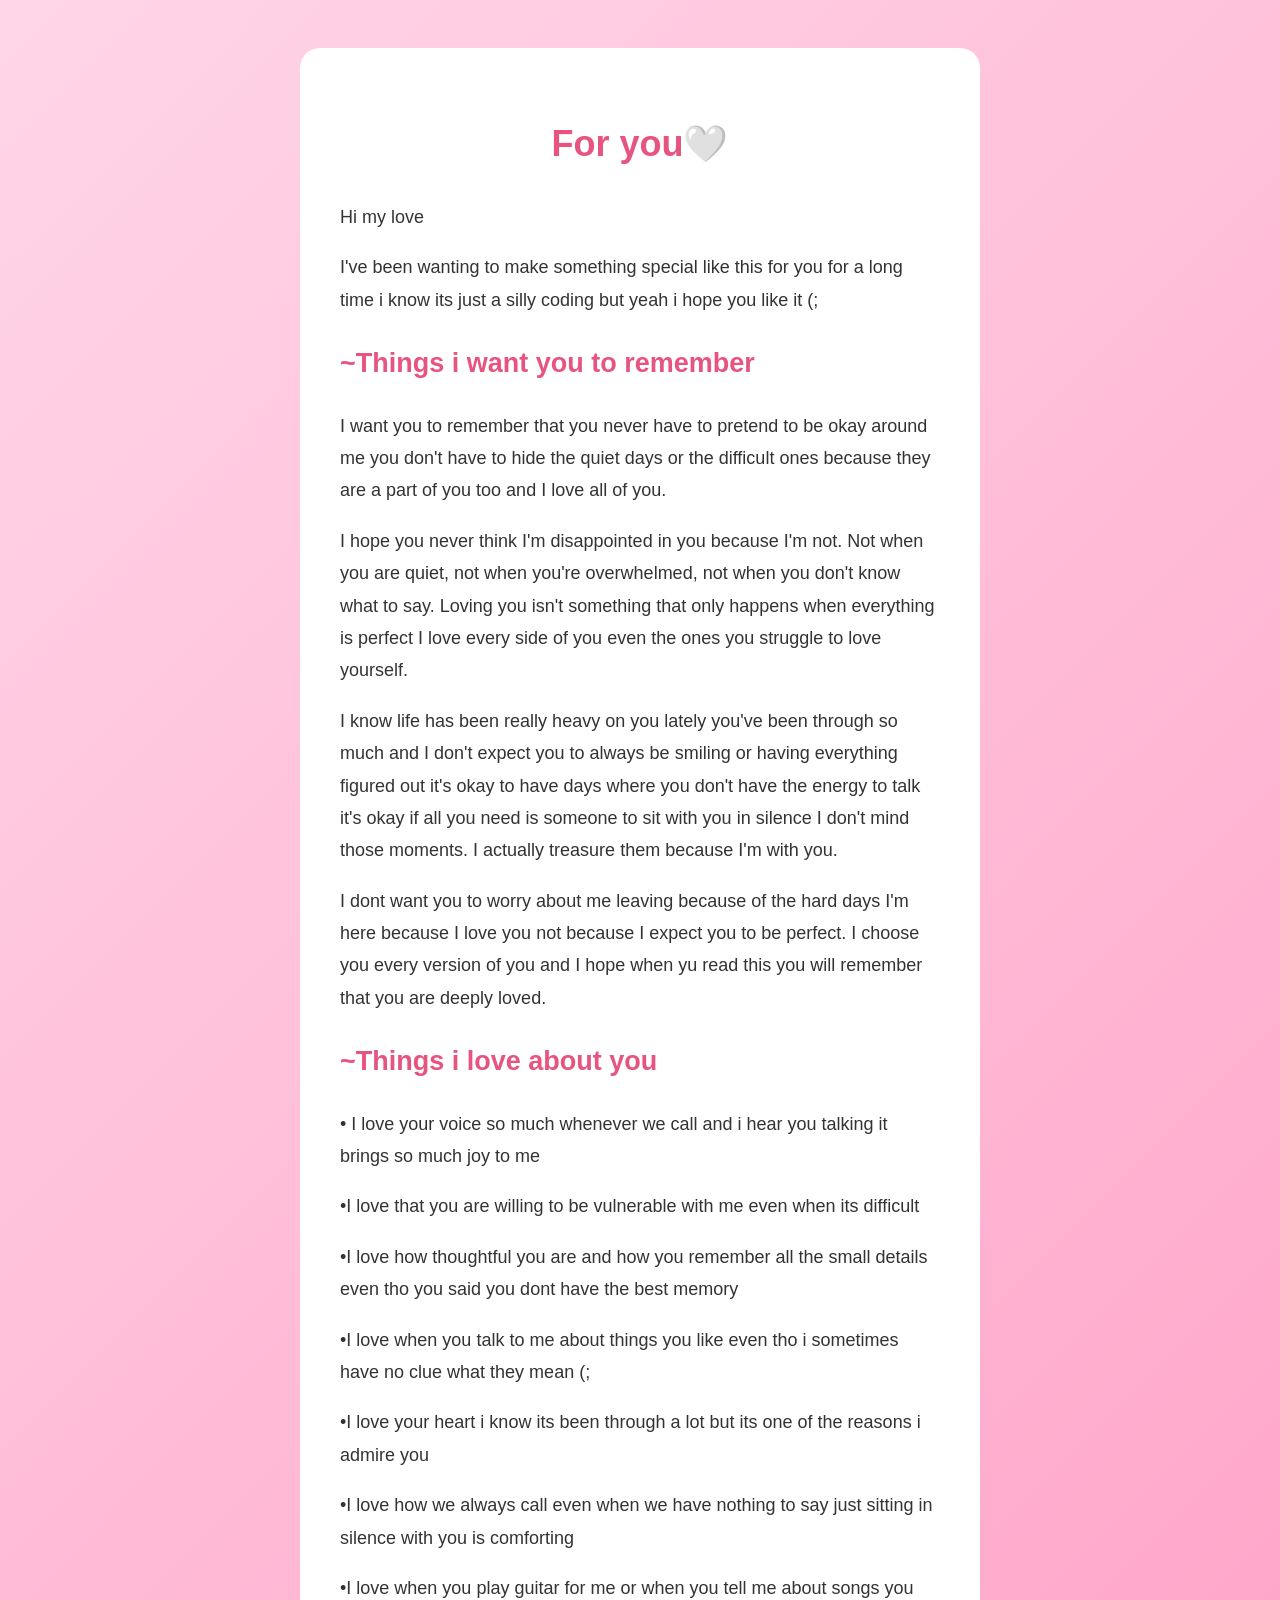
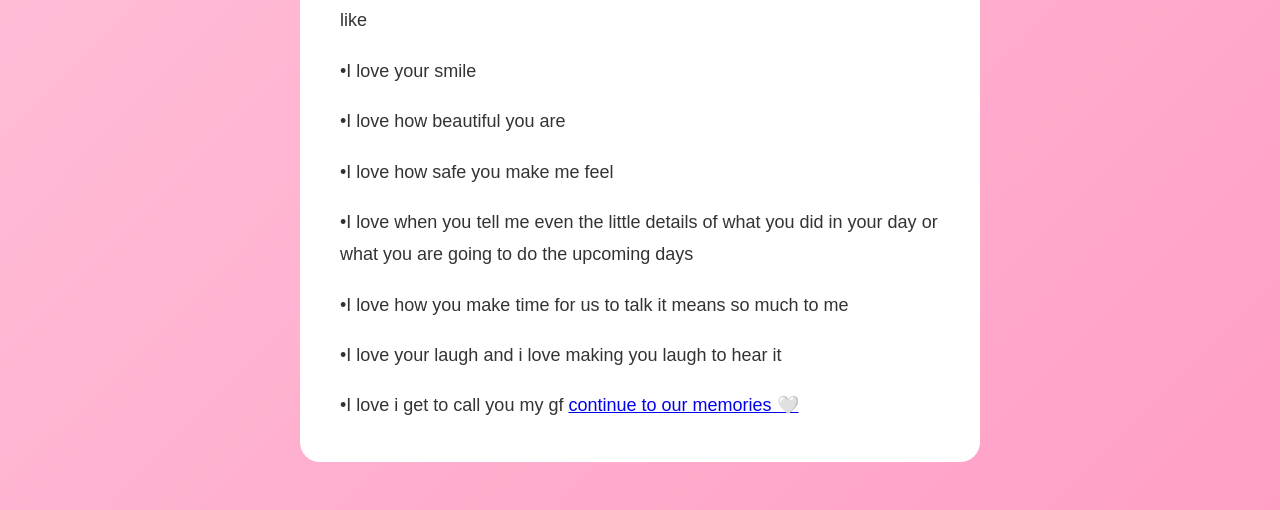
<file: index.html>
<!DOCTYPE html>
<html lang="en">
<head>
    <meta charset="UTF-8">
    <meta name="viewport" content="width=device-width, initial-scale=1.0">
    <title>For Evie 🤍</title>

    <link rel="stylesheet" href="style.css">
</head>

<body>
   
   <div class="letter">

    <h1>For you🤍</h1> 

    <p>
        Hi my love
    </p>

    <p>
        I've been wanting to make something special like this for you for a long time i know its just a silly coding but yeah i hope you like it (;
    </p>

    <h2>~Things i want you to remember</h2>


    <p> I want you to remember that you never have to pretend to be okay around me you don't have to hide the quiet days or the difficult ones because they are a part of you too and I love all of you.
    <p> I hope you never think I'm disappointed in you because I'm not. Not when you are quiet, not when you're overwhelmed, not when you don't know what to say. Loving you isn't something that only happens when everything is perfect I love every side of you even the ones you struggle to love yourself. 
        <p> I know life has been really heavy on you lately you've been through so much and I don't expect you to always be smiling or having everything figured out it's okay to have days where you don't have the energy to talk it's okay if all you need is someone to sit with you in silence I don't mind those moments. I actually treasure them because I'm with you. <p> I dont want you to worry about me leaving because of the hard days I'm here because I love you not because I expect you to be perfect. I choose you every version of you and I hope when yu read this you will remember that you are deeply loved. </p>
        <p>    </p> 
        <h2>~Things i love about you</h2> 
        • I love your voice so much whenever we call and i hear you talking it brings so much joy to me
        <p>    </p>
        •I love that you are willing to be vulnerable with me even when its difficult 
        <p>    </p>
        •I love how thoughtful you are and how you remember all the small details even tho you said you dont have the best memory 
        <p>    </p>
        •I love when you talk to me about things you like even tho i sometimes have no clue what they mean (;
        <p>    </p> 
        •I love your heart i know its been through a lot but its one of the reasons i admire you
        <p>    </p>
        •I love how we always call even when we have nothing to say just sitting in silence with you is comforting 
        <p>    </p>
        •I love when you play guitar for me or when you tell me about songs you like 
        <p>    </p>
        •I love your smile 
        <p>    </p>
        •I love how beautiful you are 
        <p>    </p>
        •I love how safe you make me feel
        <p>    </p>
        •I love when you tell me even the little details of what you did in your day or what you are going to do the upcoming days
        <p>    </p>
        •I love how you make time for us to talk it means so much to me 
        <p>    </p>
        •I love your laugh and i love making you laugh to hear it
        <p>    </p>
        •I love i get to call you my gf
        
        <a href="memories.html"
            <button>continue to our memories 🤍</button>
        </a>
</div>

</body>
</html>
</file>
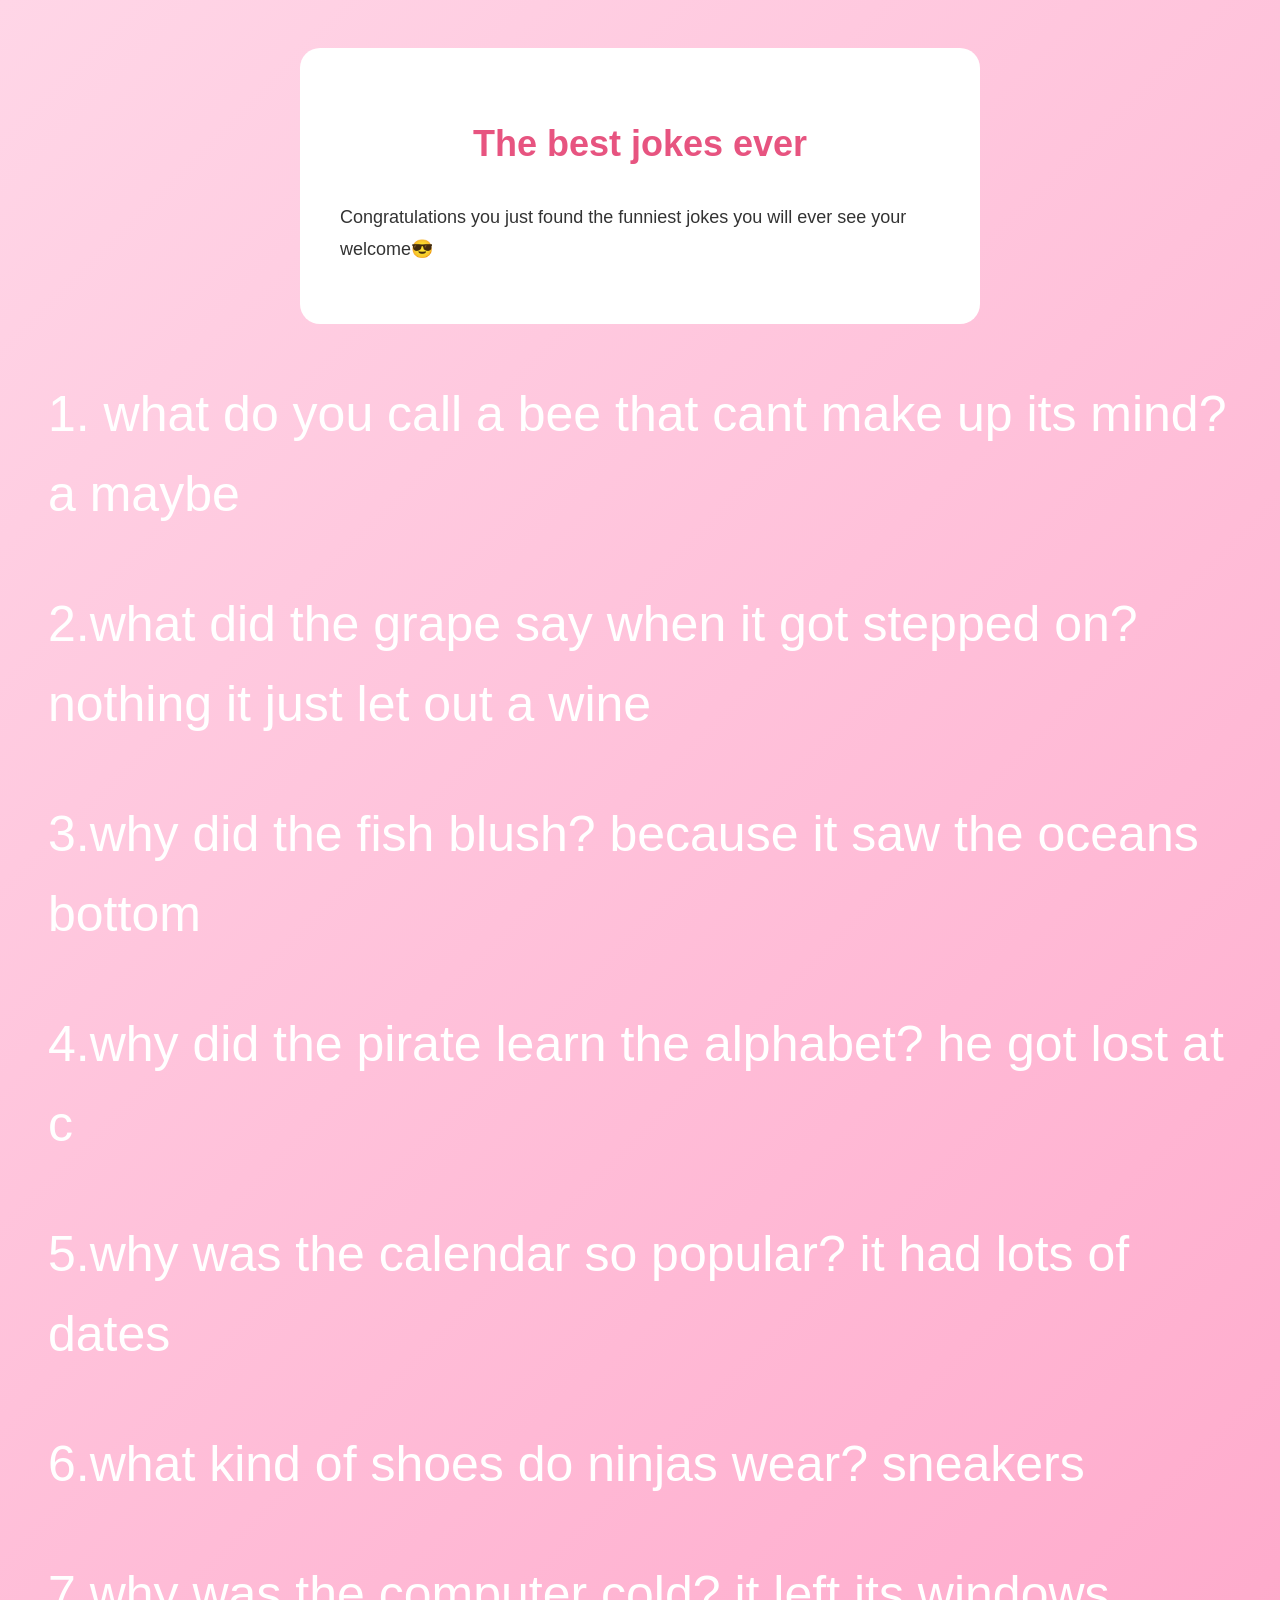
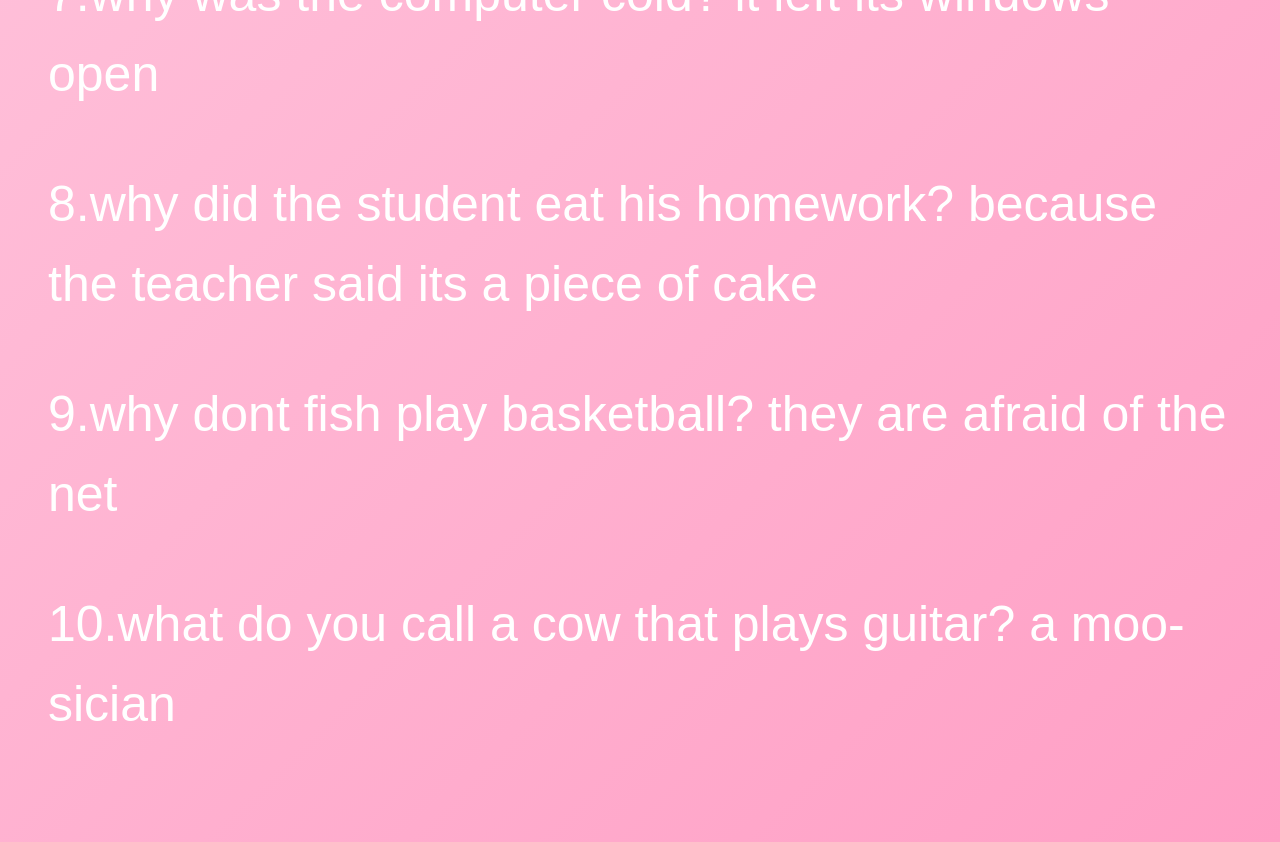
<file: jokes.html>
<!DOCTYPE html>
<html>

<head>
  <title>Secret 🤫</title>
  <link rel="stylesheet" href="style.css">
</head>

<body>
  
  <div class="letter">
    
    <h1>The best jokes ever</h1>
    
    <p>
      Congratulations you just found the funniest jokes you will ever see your welcome😎
    </p>
    
  </div>
  
  <div class="song">
    <p>
      1. what do you call a bee that cant make up its mind?
      a maybe
    </p>
  </div>
  
  <div class="song">
    <p>
      2.what did the grape say when it got stepped on? nothing it just let out a wine
    </p>
  </div>
  
  <div class="song">
    <p>
      3.why did the fish blush? because it saw the oceans bottom
    </p>
  </div>
  
  <div class="song">
    <p>
      4.why did the pirate learn the alphabet? he got lost at c
    </p>
  </div>
  
  <div class="song">
    <p>
      5.why was the calendar so popular? it had lots of dates
    </p>
  </div>
  
  <div class="song">
    <p>
      6.what kind of shoes do ninjas wear? sneakers
    </p>
  </div>
  
  <div class="song">
    <p>
      7.why was the computer cold? it left its windows open
    </p>
    
  </div>
  
  <div class="song">
    <p>
      8.why did the student eat his homework? because the teacher said its a piece of cake
    </p>
  </div>
  
  <div class="song">
    <p>
      9.why dont fish play basketball? they are afraid of the net
    </p>
  </div>
  
  <div class="song">
    <p>
      10.what do you call a cow that plays guitar? a moo-sician
    </p>
    
  </div>
  
</body>  

</html>
</file>
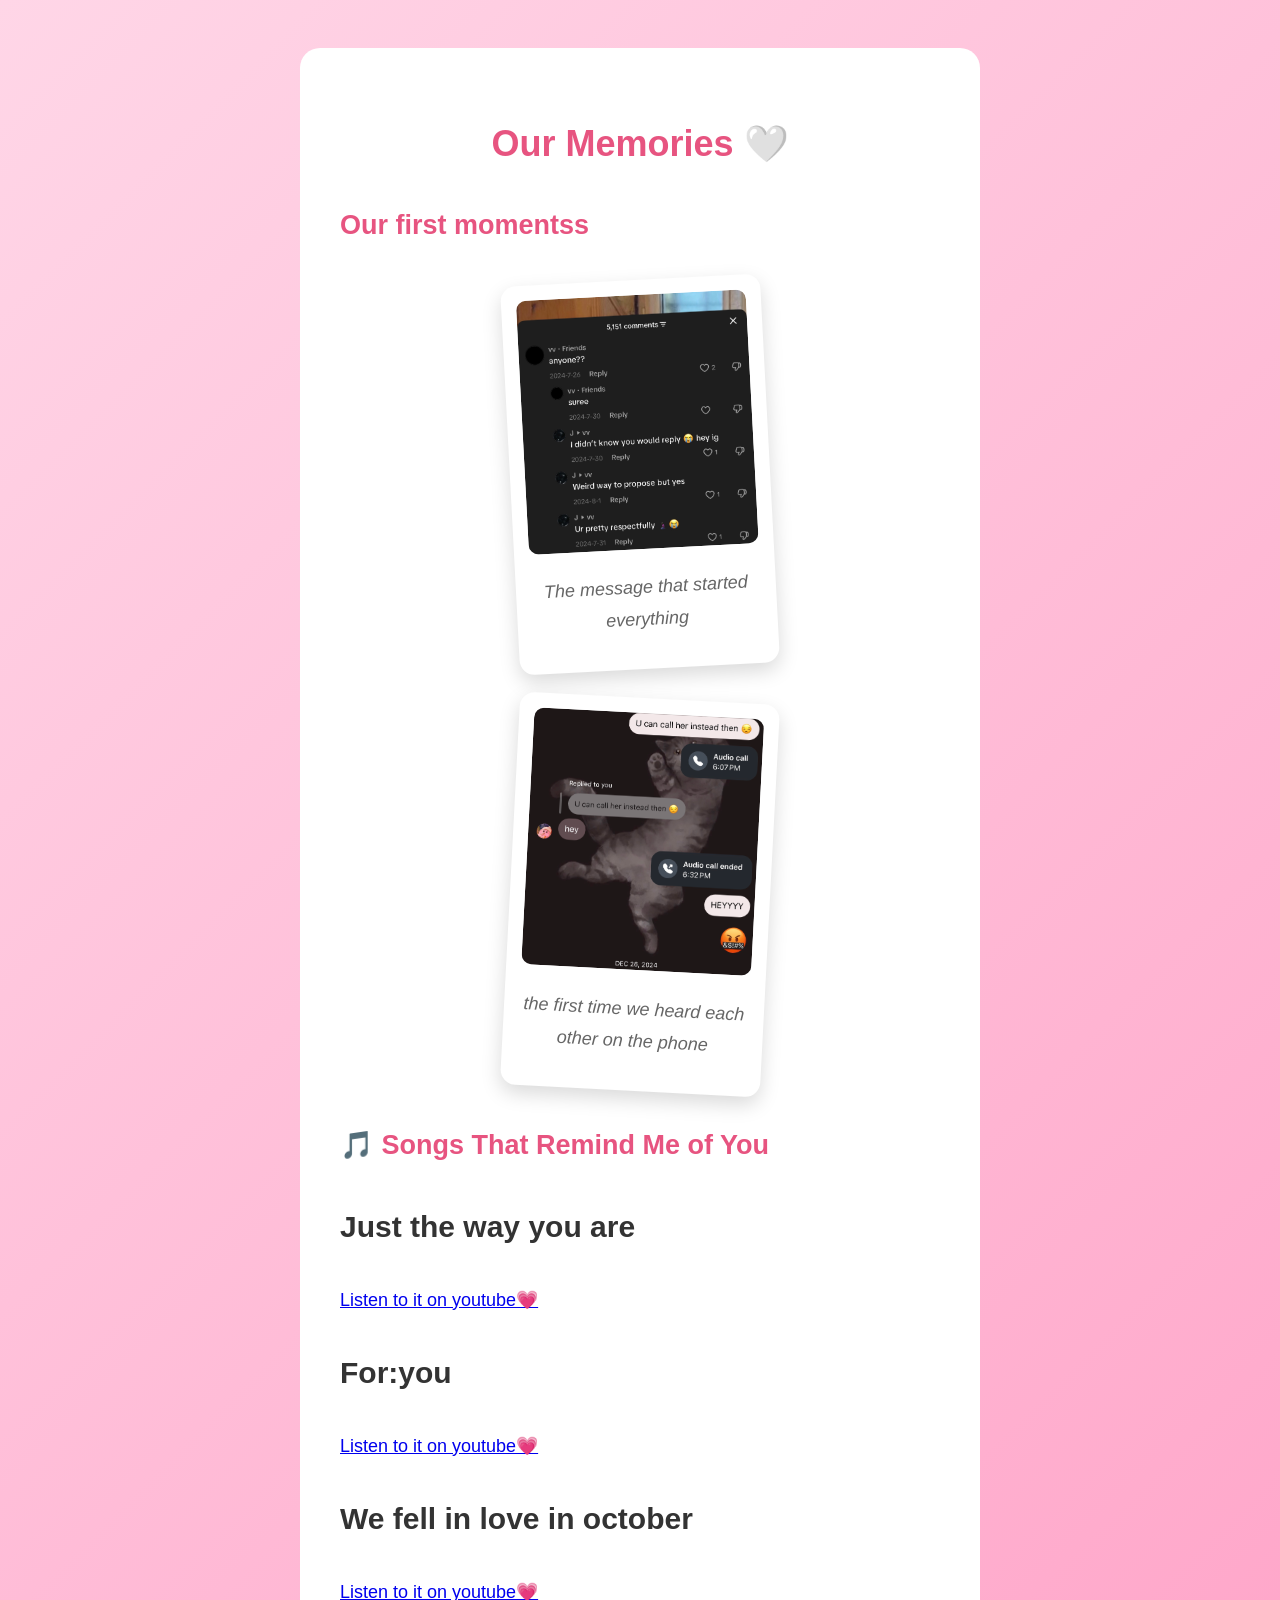
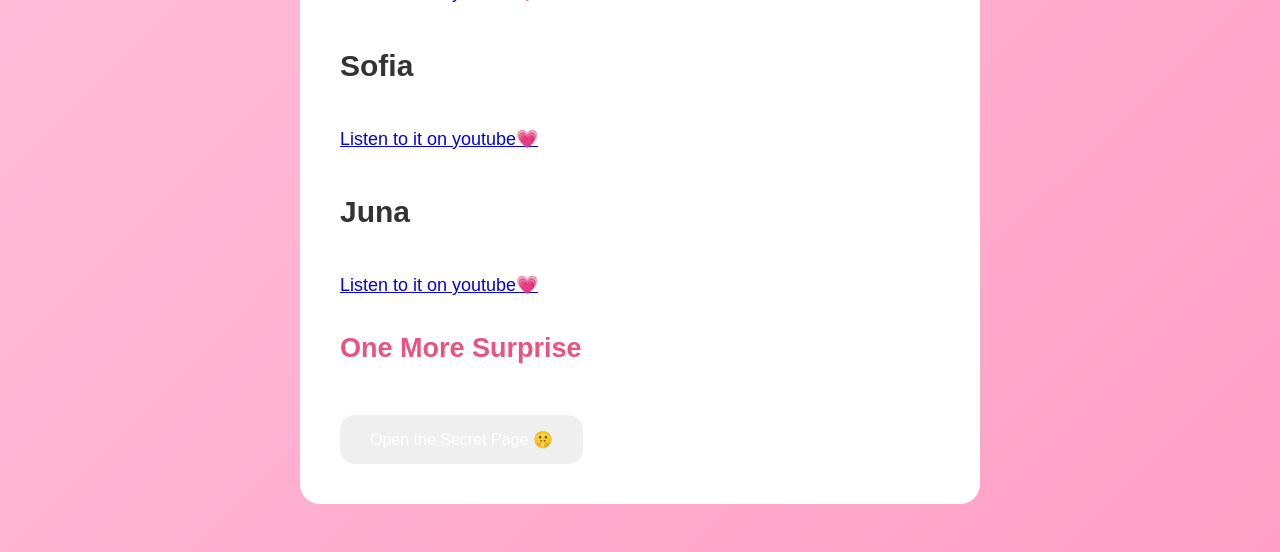
<file: memories.html>
<!DOCTYPE html>
<html lang="en">
<head>
    <meta charset="UTF-8">
    <meta name="viewport" content="width=device-width, initial-scale=1.0">
    <title>Our Memories 🤍</title>

    <link rel="stylesheet" href="style.css">
</head>

<body>

<div class="letter">

    <h1>Our Memories 🤍</h1>

    <p>
        
    </p>

    <h2>Our first momentss</h2>
    
    <div class="polaroid left">
        
        
        <img src="firstchat.png">
        
        <p class="caption">
            The message that started everything
        </p>
        
    </div>
    
    <div class="polaroid right">
        
        
        <img src="firstcall.png">
        
        <p class="caption">
            the first time we heard each other on the phone
        </p>
    </div>
    
    
    
       
   

    <p>
       
    </p>

    <h2>🎵 Songs That Remind Me of You</h2>

    <div class="song">
        <h3>Just the way you are</h3>
        <a href="https://youtu.be/u7XjPmN-tHw?si=enjS6eQ2bth1cQEg" target="_blank">
            Listen to it on youtube💗
        </a>
    </div>

    <div class="song">
        <h3>For:you</h3>
        <a href="https://youtu.be/rh4uA8CgtMI?si=azrbUnjjTvRSHWTM"
        target="_blank">
            Listen to it on youtube💗
        </a>
    </div>
    
    <div class="song">
        <h3>We fell in love in october</h3>
        <a href="https://youtu.be/iggmiF7DNoM?si=IBa86ax3_IsbZXDI"
        target="_blank">
            Listen to it on youtube💗
        </a>
    </div>
    
    <div class="song">
        <h3>Sofia</h3>
        <a href="https://youtu.be/L9I8zCOwEII?si=PwQF9YG5U8MPqiaD" 
        target="_blank">
            Listen to it on youtube💗
        </a>
    </div>
    
    <div class="song">
        <h3>Juna</h3>
        <a href="https://youtu.be/i_rw1C9eG_Q?si=pPOnHkxIkmo6TvnO"
        target="_blank">
            Listen to it on youtube💗
        </a>
    </div>
    
    <h2>One More Surprise</h2>

    <p>
        
    </p>

    <a href="jokes.html">
        <button>Open the Secret Page 🤫</button>
    </a>

</div>

</body>
</html>
</file>
<file: style.css>
body{
    background:linear-gradient(135deg, #ffd6e7, #ff9fc5);
    color:white;
    font-family:Arial, sans-serif;
    padding:40px; 
    line-height:1.8;
} 

h1{ 
    text-align:center;
    color:#e75480; 
    
}

h2{ 
   color:#e75480;
}
.letter{
    font-size:18px;
    background:white; 
    color:#333;
    padding:40px;
    border-radius:20px;
    max-width:600px;
    margin:auto;
    box-shadow:0 10px 30px rgba (0,0,0,0.2);
    animation:appear 2s ease;
}

@keyframes appear{
    from{
        opacity:0;
        transform:translateY(20px);
    }
    
    to{ 
        opacity:1;
        transform:translateY(0);
    }
}
 
    button{
        background:e75480;
        color:white;
        border:none;
        padding:15px 30px;
        border-radius:15px;
        font-size:16px;
        cursor:pointer;
        margin-top:20px;
    }
    
    button:hover{
        background:#d63c70;
    }
    
    .photo{
        background:#f8f8f8;
        border:dashed #e75480;
        border-radius:15px;
        height:220px;
        display:flex;
        justify-content:center;
        align-items:center;
        margin:20px 0;
        color:#888;
        font-style:italic;
    } 
        
        
    .polaroid{
        background:white;
        padding:15px;
        border-radius:15px;
        box-shadow:0 8px 20px rgba(0,0,0,0.15);
        width:230px;
        margin:30px auto;
        text-align:center;
    }
    
    .polaroid img{
        width:100%;
        border-radius:10px;
    }
    
    .caption{
        margin-top:12px;
        color:#666;
        font-style:italic;
    }
    
    
    .left{
        transform:rotate(-3deg);
    }
    
    .right{
        transform:rotate(3deg);
    }
    
    .song p{
        font-size:50px !important;
        line-height:1.6;
    }
   
    .song h3{
        font-size:30px !important;
        
    }
</file>
